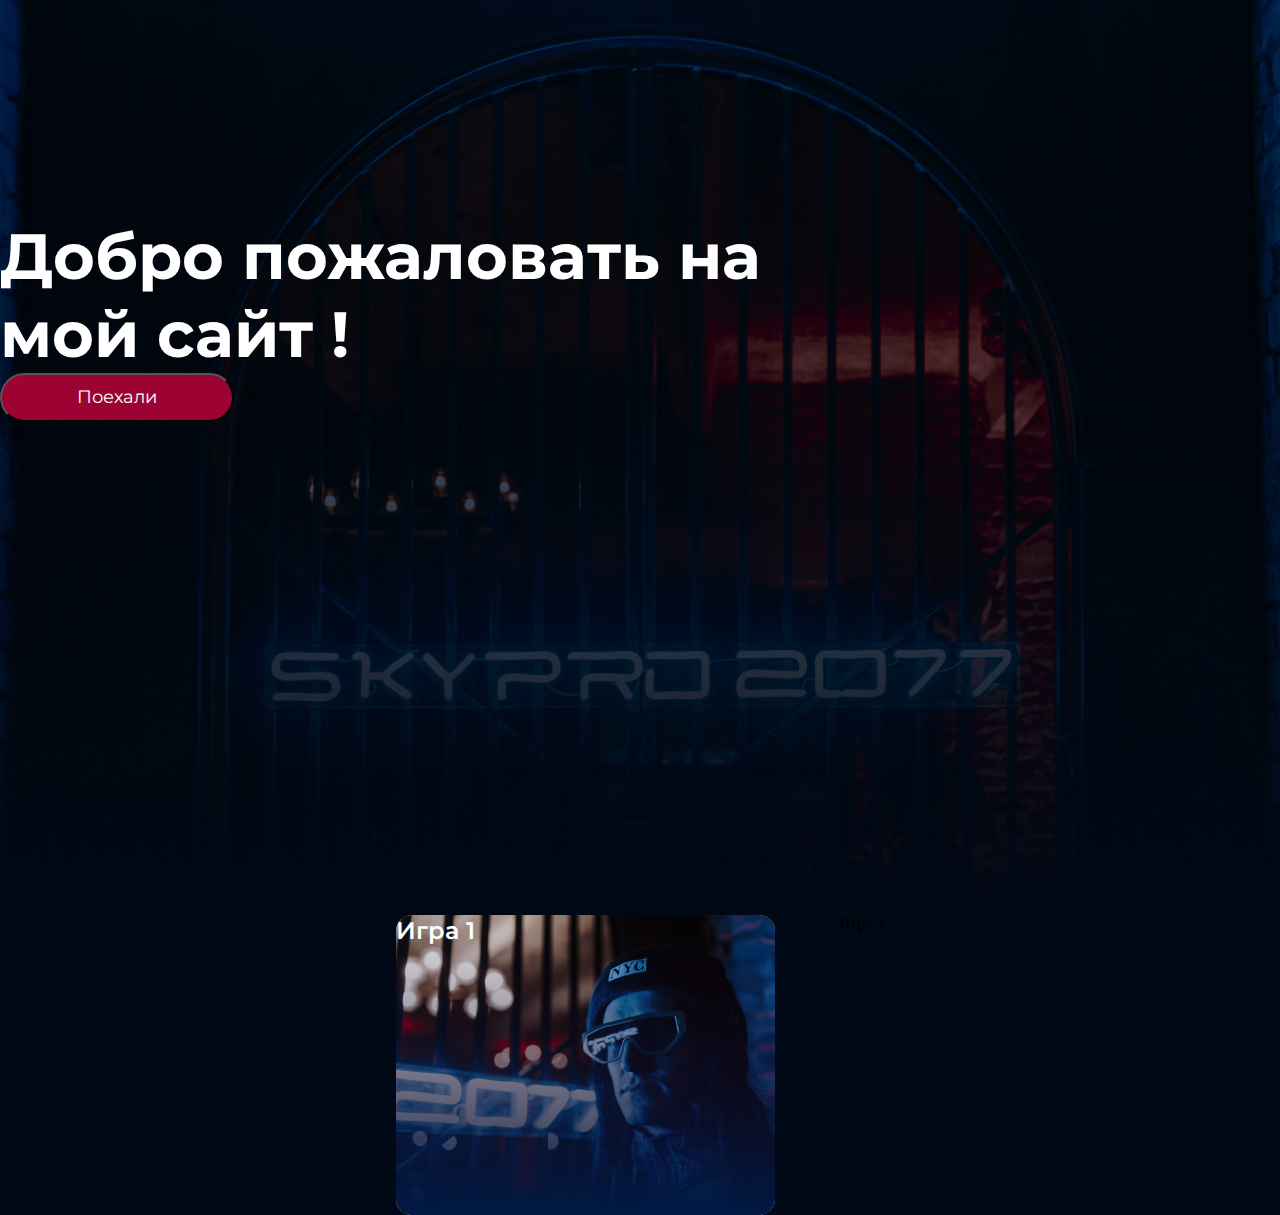
<file: index.html>
<!DOCTYPE html>
<html lang="en">
<head>
    <meta charset="UTF-8">
    <meta name="viewport" content="width=device-width, initial-scale=1.0">
    <title>homework</title>
    <link rel="preconnect" href="https://fonts.googleapis.com">
<link rel="preconnect" href="https://fonts.gstatic.com" crossorigin>
<link href="https://fonts.googleapis.com/css2?family=Montserrat:wght@200;300;400;500;700&display=swap" rel="stylesheet">
<link rel="stylesheet" href="style.css">

</head>
<body>
    <header class="header center">
      <h1 class="title">Добро пожаловать на мой сайт !</h1>

      <button class="button">Поехали</button>
    </header>
    <footer class="footer center">
    <div class="for_item">
        <p class="for_item_text">Игра 1</p>
    </div>
    <div class="for_item_2">

    </div>
    <div class="for_item_3">
       <p class="for_item_text"> Игра 3 </p>
    </div>
    </footer>

</body>
</html>
</file>
<file: style.css>
* {
  margin: 0;
  padding: 0;
}

.center {
  padding-left: calc(50% - 720px);
  padding-right: calc(50% - 720px);
}

.header {
  background-image: url(img/Rectangle\ 1.jpg);
  background-repeat: no-repeat;
  background-size: cover;
}

.title {
  color: #FFF;
  font-family: Montserrat;
  font-size: 64px;
  font-style: normal;
  font-weight: 700;
  line-height: normal;
  padding-top: 217px;
  width: 788px;

}

.info {
  color: #FFF;
  font-family: Montserrat;
  font-size: 18px;
  font-style: normal;
  font-weight: 300;
  line-height: 32px;
  width: 421px;
  padding-top: 32px;
  padding-bottom: 44px;

}

.bold {
  color: #FFF;
  font-family: Montserrat;
  font-size: 18px;
  font-style: normal;
  font-weight: 700;
  line-height: 32px;

}

.button {
  border-radius: 30px;
  background: #9C0332;
  width: 234.063px;
  height: 48.603px;
  flex-shrink: 0;

  color: #FFF;
  font-family: Montserrat;
  font-size: 18px;
  font-style: normal;
  font-weight: 400;
  line-height: normal;
  margin-bottom: 493px;

}

.footer {
  background-color: #000915;
  display: flex;

  justify-content: center;
  gap: 32px;
}

.for_item {
  background-image: url(img/Rectangle\ 6.jpg);
  width: 379px;
  height: 300px;
  flex-shrink: 0;
  border-radius: 16px;
  color: #FFF;
  font-family: Montserrat;
  font-size: 24px;
  font-style: normal;
  font-weight: 600;
  line-height: 32px;
}


  background-image: url(img/Rectangle\ 7.jpg);
  width: 379px;
  height: 300px;
  flex-shrink: 0;
  border-radius: 16px;
  color: #FFF;
  font-family: Montserrat;
  font-size: 24px;
  font-style: normal;
  font-weight: 600;
  line-height: 32px;
}


.for_item_3 {
  background-image: url(img/Rectangle\ 8.jpg);
  width: 379px;
  height: 300px;
  flex-shrink: 0;
  border-radius: 16px;
  color: #FFF;
  font-family: Montserrat;
  font-size: 24px;
  font-style: normal;
  font-weight: 600;
  line-height: 32px;
}


}/*# sourceMappingURL=style.css.map */
</file>
